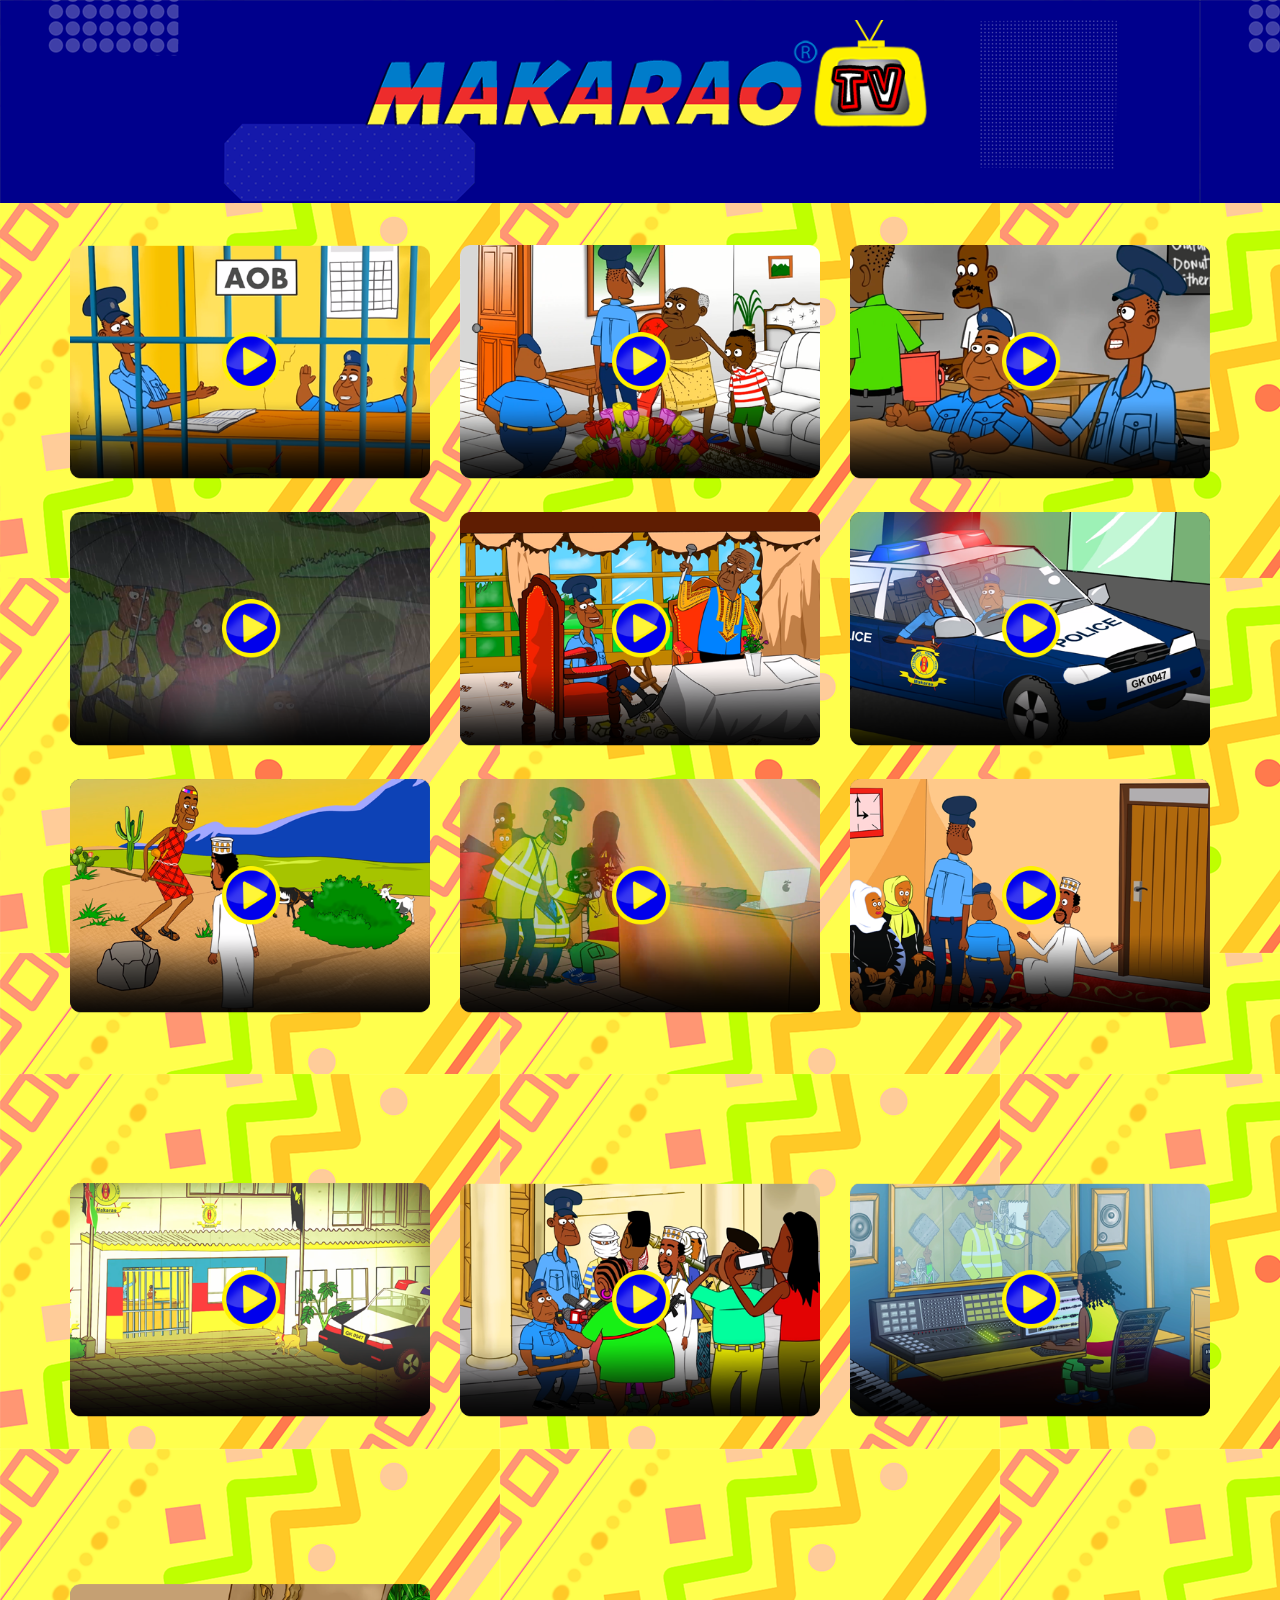
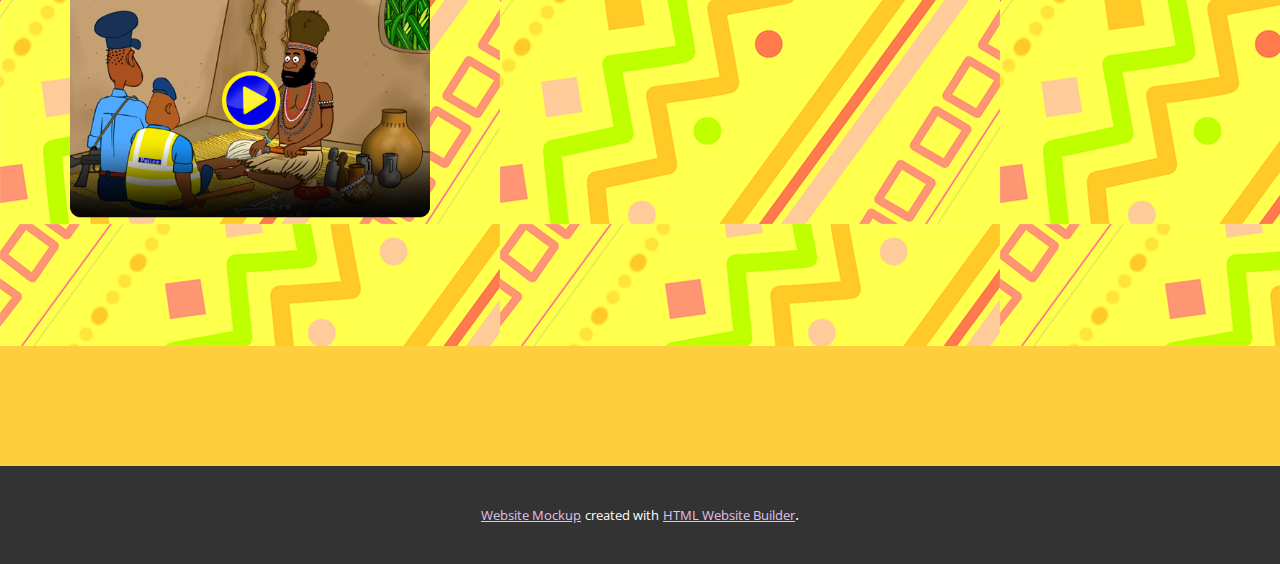
<file: index.html>
<!DOCTYPE html>
<html style="font-size: 16px;" lang="en"><head>
    <meta name="viewport" content="width=device-width, initial-scale=1.0">
    <meta charset="utf-8">
    <meta name="keywords" content="">
    <meta name="description" content="Watch makarao season one from where we began">
    <title>Makarao Sn 2</title>
    <link rel="stylesheet" href="nicepage.css" media="screen">
<link rel="stylesheet" href="Makarao-Sn-2.css" media="screen">
    <script class="u-script" type="text/javascript" src="jquery.js" defer=""></script>
    <script class="u-script" type="text/javascript" src="nicepage.js" defer=""></script>
    <meta name="generator" content="Nicepage 4.21.12, nicepage.com">
    <link id="u-theme-google-font" rel="stylesheet" href="https://fonts.googleapis.com/css?family=Roboto:100,100i,300,300i,400,400i,500,500i,700,700i,900,900i|Open+Sans:300,300i,400,400i,500,500i,600,600i,700,700i,800,800i">
    
    
    
    
    <script type="application/ld+json">{
		"@context": "http://schema.org",
		"@type": "Organization",
		"name": "MakaraoTv 001"
}</script>
    <meta name="theme-color" content="#834496">
    <meta property="og:title" content="Makarao Sn 2">
    <meta property="og:description" content="Watch makarao season one from where we began">
    <meta property="og:type" content="website">
  </head>
  <body data-home-page="Makarao-Sn-2.html" data-home-page-title="Makarao Sn 2" class="u-body u-image u-image-tiles u-xl-mode" data-lang="en" style="background-position: 50% 50%; background-image: url(&quot;images/AppBGsmall.png&quot;);"><header class="u-header u-image u-image-tiles u-sticky u-header" id="sec-94ef" data-animation-name="" data-animation-duration="0" data-animation-delay="0" data-animation-direction="" data-image-width="1200" data-image-height="246" data-href="#" title="Home page"><div class="u-clearfix u-sheet u-sheet-1">
        <img class="u-image u-image-contain u-image-default u-image-1" src="images/makaraotvlogo1.png" alt="" data-image-width="650" data-image-height="139" data-href="Makarao-Sn-2.html" title="Makarao Sn 2">
      </div></header>
    <section class="u-clearfix u-image u-image-tiles u-section-1" id="sec-f643" data-image-width="500" data-image-height="375">
      <div class="u-clearfix u-sheet u-sheet-1">
        <div class="u-clearfix u-expanded-width u-gutter-30 u-layout-wrap u-layout-wrap-1">
          <div class="u-gutter-0 u-layout">
            <div class="u-layout-col">
              <div class="u-size-20">
                <div class="u-layout-row">
                  <div class="u-align-left u-container-align-center u-container-style u-image u-image-contain u-layout-cell u-size-20 u-image-1" data-href="https://drive.google.com/file/d/16hRdran8xAEE90tQgBo__CDq5RZZhwtM/view?usp=sharing" data-image-width="500" data-image-height="325">
                    <div class="u-container-layout u-container-layout-1"></div>
                  </div>
                  <div class="u-align-left u-container-align-center u-container-style u-image u-image-contain u-image-round u-layout-cell u-radius-7 u-size-20 u-image-2" data-href="https://drive.google.com/file/d/1jZms6Z2um_QnPT035vmC3ZHjG3eyqVkx/view?usp=share_link" data-image-width="500" data-image-height="325">
                    <div class="u-container-layout u-container-layout-2"></div>
                  </div>
                  <div class="u-container-style u-image u-image-contain u-image-round u-layout-cell u-radius-10 u-size-20 u-image-3" data-href="https://drive.google.com/file/d/1snCF16APua0STWky847ogBip-xrEo7oH/view?usp=share_link" data-image-width="500" data-image-height="325">
                    <div class="u-container-layout u-container-layout-3"></div>
                  </div>
                </div>
              </div>
              <div class="u-size-20">
                <div class="u-layout-row">
                  <div class="u-container-align-center u-container-style u-image u-image-contain u-layout-cell u-size-20 u-image-4" data-href="https://drive.google.com/file/d/1Xzzm8dDnKpb8nmgl4HMFBze9iX5qpb6i/view?usp=sharing" data-image-width="500" data-image-height="325">
                    <div class="u-container-layout u-container-layout-4"></div>
                  </div>
                  <div class="u-container-align-center u-container-style u-image u-image-contain u-layout-cell u-size-20 u-image-5" data-image-width="500" data-image-height="325" data-href="https://drive.google.com/file/d/18aQrqbVRrzVJc1UOwyHDjYEJtAF5cpkL/view?usp=share_link">
                    <div class="u-container-layout u-container-layout-5"></div>
                  </div>
                  <div class="u-container-align-center u-container-style u-image u-image-contain u-layout-cell u-size-20 u-image-6" data-image-width="500" data-image-height="325" data-href="https://drive.google.com/file/d/1JufC40_I1Cgf1z9Pfv-m6VEa4xE6SF0v/view?usp=share_link">
                    <div class="u-container-layout u-container-layout-6"></div>
                  </div>
                </div>
              </div>
              <div class="u-size-20">
                <div class="u-layout-row">
                  <div class="u-container-align-center u-container-style u-image u-image-contain u-layout-cell u-size-20 u-image-7" data-image-width="500" data-image-height="325" data-href="https://drive.google.com/file/d/1qlJAVQ9vErBamxyyhGrqRTdM6NEMF2MU/view?usp=sharing">
                    <div class="u-container-layout u-container-layout-7"></div>
                  </div>
                  <div class="u-container-align-center u-container-style u-image u-image-contain u-layout-cell u-size-20 u-image-8" data-image-width="500" data-image-height="325" data-href="https://drive.google.com/file/d/1_ApoHi4PQNCM9ZtIuwoU7lgIY8Ytf18S/view?usp=sharing">
                    <div class="u-container-layout u-container-layout-8"></div>
                  </div>
                  <div class="u-container-align-center u-container-style u-image u-image-contain u-layout-cell u-size-20 u-image-9" data-image-width="500" data-image-height="325" data-href="https://drive.google.com/file/d/1OVMhClkxaj2eulAI9q98NW9LiP9MTCOk/view?usp=share_link">
                    <div class="u-container-layout u-container-layout-9"></div>
                  </div>
                </div>
              </div>
            </div>
          </div>
        </div>
      </div>
    </section>
    <section class="u-clearfix u-image u-image-tiles u-section-2" id="carousel_0abd" data-image-width="500" data-image-height="375">
      <div class="u-clearfix u-sheet u-sheet-1">
        <div class="u-clearfix u-expanded-width u-gutter-30 u-layout-wrap u-layout-wrap-1">
          <div class="u-gutter-0 u-layout">
            <div class="u-layout-col">
              <div class="u-size-30">
                <div class="u-layout-row">
                  <div class="u-align-left u-container-align-center u-container-style u-image u-image-contain u-layout-cell u-size-20 u-image-1" data-href="https://drive.google.com/file/d/1x8W5JMfKWKCAU_zVFEEbBmIh33mt8_zH/view?usp=sharing" data-image-width="500" data-image-height="325">
                    <div class="u-container-layout u-container-layout-1"></div>
                  </div>
                  <div class="u-align-left u-container-align-center u-container-style u-image u-image-contain u-layout-cell u-size-20 u-image-2" data-href="https://drive.google.com/file/d/148NmahljFeT_unpdHTWxf3cDpbTbsZ3m/view?usp=sharing" data-image-width="500" data-image-height="325">
                    <div class="u-container-layout u-container-layout-2"></div>
                  </div>
                  <div class="u-container-style u-image u-image-contain u-layout-cell u-size-20 u-image-3" data-href="https://drive.google.com/file/d/1pxkq5j1KlQkaVRxEuVkIHD6HoseZZgSO/view?usp=share_link" data-image-width="500" data-image-height="325">
                    <div class="u-container-layout u-container-layout-3"></div>
                  </div>
                </div>
              </div>
              <div class="u-size-30">
                <div class="u-layout-row">
                  <div class="u-container-align-center u-container-style u-image u-image-contain u-layout-cell u-size-20 u-image-4" data-href="https://drive.google.com/file/d/1LWhQNckdX4CbKFyzYtUECjETwlFWY3QD/view?usp=sharing" data-image-width="500" data-image-height="325">
                    <div class="u-container-layout u-container-layout-4"></div>
                  </div>
                  <div class="u-container-style u-layout-cell u-size-20 u-layout-cell-5">
                    <div class="u-container-layout u-container-layout-5"></div>
                  </div>
                  <div class="u-container-style u-layout-cell u-size-20 u-layout-cell-6">
                    <div class="u-container-layout u-container-layout-6"></div>
                  </div>
                </div>
              </div>
            </div>
          </div>
        </div>
      </div>
    </section>
    
    
    
    <footer class="u-align-center u-clearfix u-footer u-palette-4-base u-footer" id="sec-c825"><div class="u-clearfix u-sheet u-sheet-1"></div></footer>
    <section class="u-backlink u-clearfix u-grey-80">
      <a class="u-link" href="https://nicepage.com/website-mockup" target="_blank">
        <span>Website Mockup</span>
      </a>
      <p class="u-text">
        <span>created with</span>
      </p>
      <a class="u-link" href="https://nicepage.com/html-website-builder" target="_blank">
        <span>HTML Website Builder</span>
      </a>. 
    </section>
  
</body></html>
</file>
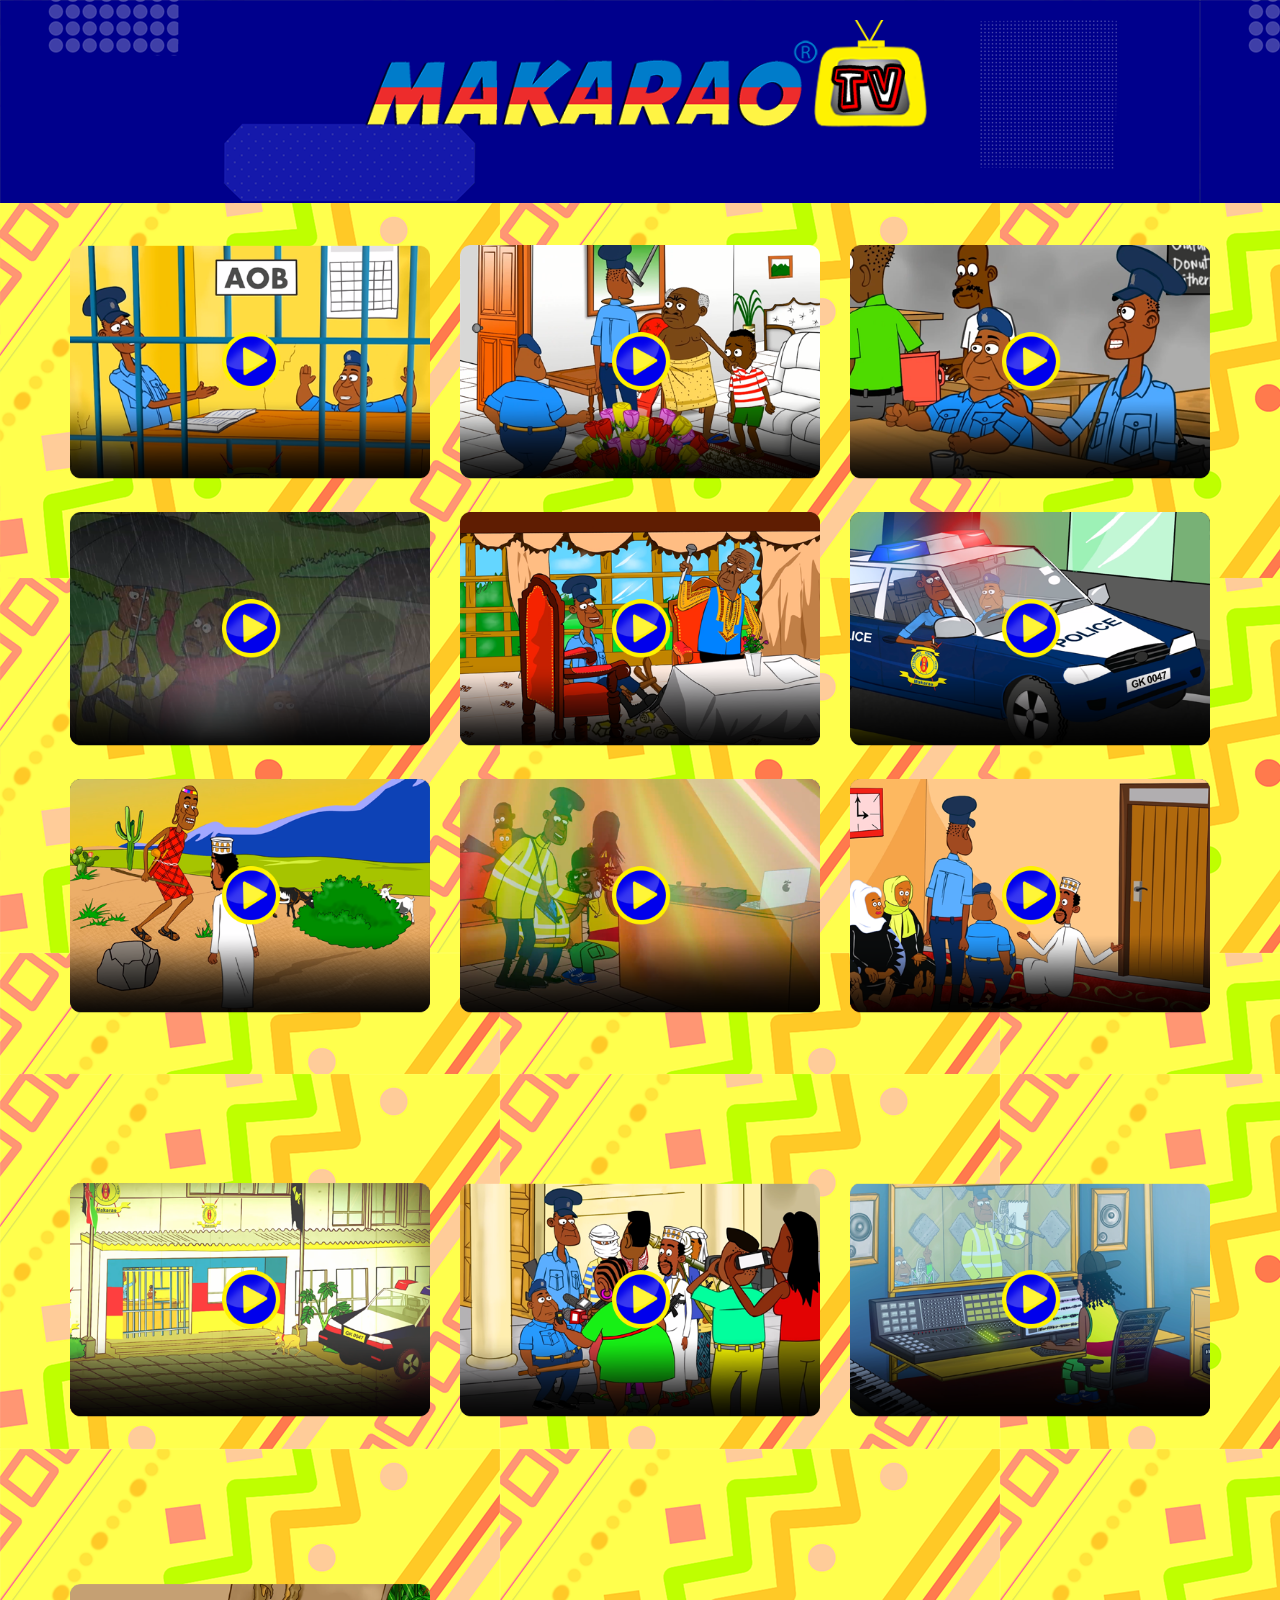
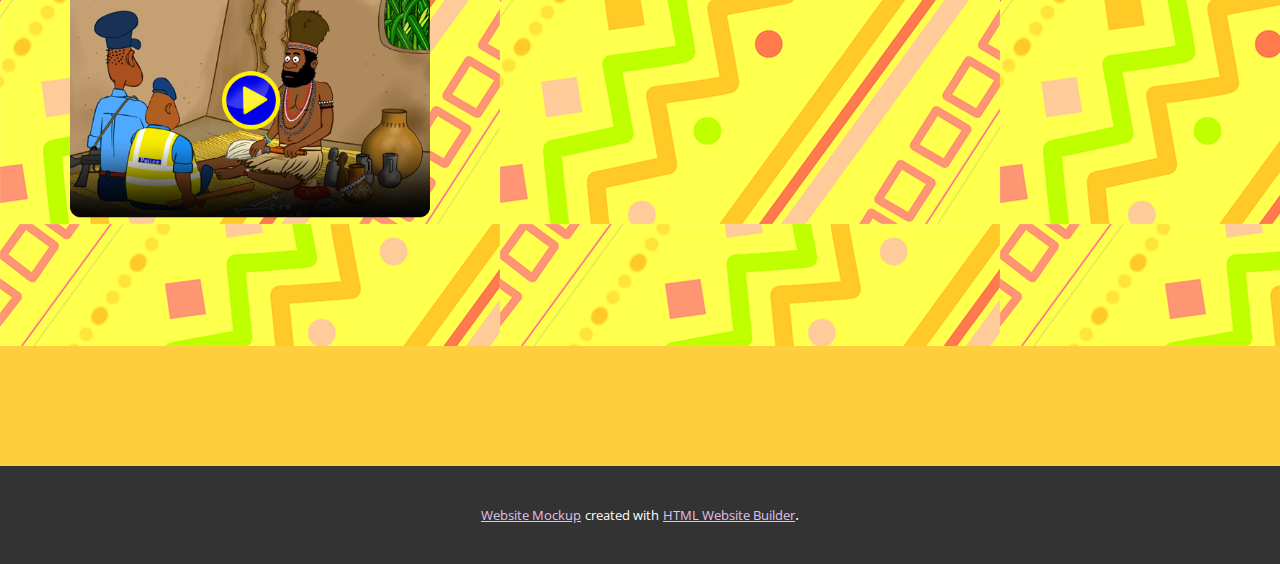
<file: Makarao-Sn-2.html>
<!DOCTYPE html>
<html style="font-size: 16px;" lang="en"><head>
    <meta name="viewport" content="width=device-width, initial-scale=1.0">
    <meta charset="utf-8">
    <meta name="keywords" content="">
    <meta name="description" content="Watch makarao season one from where we began">
    <title>Makarao Sn 2</title>
    <link rel="stylesheet" href="nicepage.css" media="screen">
<link rel="stylesheet" href="Makarao-Sn-2.css" media="screen">
    <script class="u-script" type="text/javascript" src="jquery.js" defer=""></script>
    <script class="u-script" type="text/javascript" src="nicepage.js" defer=""></script>
    <meta name="generator" content="Nicepage 4.21.12, nicepage.com">
    <link id="u-theme-google-font" rel="stylesheet" href="https://fonts.googleapis.com/css?family=Roboto:100,100i,300,300i,400,400i,500,500i,700,700i,900,900i|Open+Sans:300,300i,400,400i,500,500i,600,600i,700,700i,800,800i">
    
    
    
    
    <script type="application/ld+json">{
		"@context": "http://schema.org",
		"@type": "Organization",
		"name": "MakaraoTv 001"
}</script>
    <meta name="theme-color" content="#834496">
    <meta property="og:title" content="Makarao Sn 2">
    <meta property="og:description" content="Watch makarao season one from where we began">
    <meta property="og:type" content="website">
  </head>
  <body class="u-body u-image u-image-tiles u-xl-mode" data-lang="en" style="background-position: 50% 50%; background-image: url(&quot;images/AppBGsmall.png&quot;);"><header class="u-header u-image u-image-tiles u-sticky u-header" id="sec-94ef" data-animation-name="" data-animation-duration="0" data-animation-delay="0" data-animation-direction="" data-image-width="1200" data-image-height="246" data-href="#" title="Home page"><div class="u-clearfix u-sheet u-sheet-1">
        <img class="u-image u-image-contain u-image-default u-image-1" src="images/makaraotvlogo1.png" alt="" data-image-width="650" data-image-height="139" data-href="Makarao-Sn-2.html" title="Makarao Sn 2">
      </div></header>
    <section class="u-clearfix u-image u-image-tiles u-section-1" id="sec-f643" data-image-width="500" data-image-height="375">
      <div class="u-clearfix u-sheet u-sheet-1">
        <div class="u-clearfix u-expanded-width u-gutter-30 u-layout-wrap u-layout-wrap-1">
          <div class="u-gutter-0 u-layout">
            <div class="u-layout-col">
              <div class="u-size-20">
                <div class="u-layout-row">
                  <div class="u-align-left u-container-align-center u-container-style u-image u-image-contain u-layout-cell u-size-20 u-image-1" data-href="https://drive.google.com/file/d/16hRdran8xAEE90tQgBo__CDq5RZZhwtM/view?usp=sharing" data-image-width="500" data-image-height="325">
                    <div class="u-container-layout u-container-layout-1"></div>
                  </div>
                  <div class="u-align-left u-container-align-center u-container-style u-image u-image-contain u-image-round u-layout-cell u-radius-7 u-size-20 u-image-2" data-href="https://drive.google.com/file/d/1jZms6Z2um_QnPT035vmC3ZHjG3eyqVkx/view?usp=share_link" data-image-width="500" data-image-height="325">
                    <div class="u-container-layout u-container-layout-2"></div>
                  </div>
                  <div class="u-container-style u-image u-image-contain u-image-round u-layout-cell u-radius-10 u-size-20 u-image-3" data-href="https://drive.google.com/file/d/1snCF16APua0STWky847ogBip-xrEo7oH/view?usp=share_link" data-image-width="500" data-image-height="325">
                    <div class="u-container-layout u-container-layout-3"></div>
                  </div>
                </div>
              </div>
              <div class="u-size-20">
                <div class="u-layout-row">
                  <div class="u-container-align-center u-container-style u-image u-image-contain u-layout-cell u-size-20 u-image-4" data-href="https://drive.google.com/file/d/1Xzzm8dDnKpb8nmgl4HMFBze9iX5qpb6i/view?usp=sharing" data-image-width="500" data-image-height="325">
                    <div class="u-container-layout u-container-layout-4"></div>
                  </div>
                  <div class="u-container-align-center u-container-style u-image u-image-contain u-layout-cell u-size-20 u-image-5" data-image-width="500" data-image-height="325" data-href="https://drive.google.com/file/d/18aQrqbVRrzVJc1UOwyHDjYEJtAF5cpkL/view?usp=share_link">
                    <div class="u-container-layout u-container-layout-5"></div>
                  </div>
                  <div class="u-container-align-center u-container-style u-image u-image-contain u-layout-cell u-size-20 u-image-6" data-image-width="500" data-image-height="325" data-href="https://drive.google.com/file/d/1JufC40_I1Cgf1z9Pfv-m6VEa4xE6SF0v/view?usp=share_link">
                    <div class="u-container-layout u-container-layout-6"></div>
                  </div>
                </div>
              </div>
              <div class="u-size-20">
                <div class="u-layout-row">
                  <div class="u-container-align-center u-container-style u-image u-image-contain u-layout-cell u-size-20 u-image-7" data-image-width="500" data-image-height="325" data-href="https://drive.google.com/file/d/1qlJAVQ9vErBamxyyhGrqRTdM6NEMF2MU/view?usp=sharing">
                    <div class="u-container-layout u-container-layout-7"></div>
                  </div>
                  <div class="u-container-align-center u-container-style u-image u-image-contain u-layout-cell u-size-20 u-image-8" data-image-width="500" data-image-height="325" data-href="https://drive.google.com/file/d/1_ApoHi4PQNCM9ZtIuwoU7lgIY8Ytf18S/view?usp=sharing">
                    <div class="u-container-layout u-container-layout-8"></div>
                  </div>
                  <div class="u-container-align-center u-container-style u-image u-image-contain u-layout-cell u-size-20 u-image-9" data-image-width="500" data-image-height="325" data-href="https://drive.google.com/file/d/1OVMhClkxaj2eulAI9q98NW9LiP9MTCOk/view?usp=share_link">
                    <div class="u-container-layout u-container-layout-9"></div>
                  </div>
                </div>
              </div>
            </div>
          </div>
        </div>
      </div>
    </section>
    <section class="u-clearfix u-image u-image-tiles u-section-2" id="carousel_0abd" data-image-width="500" data-image-height="375">
      <div class="u-clearfix u-sheet u-sheet-1">
        <div class="u-clearfix u-expanded-width u-gutter-30 u-layout-wrap u-layout-wrap-1">
          <div class="u-gutter-0 u-layout">
            <div class="u-layout-col">
              <div class="u-size-30">
                <div class="u-layout-row">
                  <div class="u-align-left u-container-align-center u-container-style u-image u-image-contain u-layout-cell u-size-20 u-image-1" data-href="https://drive.google.com/file/d/1x8W5JMfKWKCAU_zVFEEbBmIh33mt8_zH/view?usp=sharing" data-image-width="500" data-image-height="325">
                    <div class="u-container-layout u-container-layout-1"></div>
                  </div>
                  <div class="u-align-left u-container-align-center u-container-style u-image u-image-contain u-layout-cell u-size-20 u-image-2" data-href="https://drive.google.com/file/d/148NmahljFeT_unpdHTWxf3cDpbTbsZ3m/view?usp=sharing" data-image-width="500" data-image-height="325">
                    <div class="u-container-layout u-container-layout-2"></div>
                  </div>
                  <div class="u-container-style u-image u-image-contain u-layout-cell u-size-20 u-image-3" data-href="https://drive.google.com/file/d/1pxkq5j1KlQkaVRxEuVkIHD6HoseZZgSO/view?usp=share_link" data-image-width="500" data-image-height="325">
                    <div class="u-container-layout u-container-layout-3"></div>
                  </div>
                </div>
              </div>
              <div class="u-size-30">
                <div class="u-layout-row">
                  <div class="u-container-align-center u-container-style u-image u-image-contain u-layout-cell u-size-20 u-image-4" data-href="https://drive.google.com/file/d/1LWhQNckdX4CbKFyzYtUECjETwlFWY3QD/view?usp=sharing" data-image-width="500" data-image-height="325">
                    <div class="u-container-layout u-container-layout-4"></div>
                  </div>
                  <div class="u-container-style u-layout-cell u-size-20 u-layout-cell-5">
                    <div class="u-container-layout u-container-layout-5"></div>
                  </div>
                  <div class="u-container-style u-layout-cell u-size-20 u-layout-cell-6">
                    <div class="u-container-layout u-container-layout-6"></div>
                  </div>
                </div>
              </div>
            </div>
          </div>
        </div>
      </div>
    </section>
    
    
    
    <footer class="u-align-center u-clearfix u-footer u-palette-4-base u-footer" id="sec-c825"><div class="u-clearfix u-sheet u-sheet-1"></div></footer>
    <section class="u-backlink u-clearfix u-grey-80">
      <a class="u-link" href="https://nicepage.com/website-mockup" target="_blank">
        <span>Website Mockup</span>
      </a>
      <p class="u-text">
        <span>created with</span>
      </p>
      <a class="u-link" href="https://nicepage.com/html-website-builder" target="_blank">
        <span>HTML Website Builder</span>
      </a>. 
    </section>
  
</body></html>
</file>
